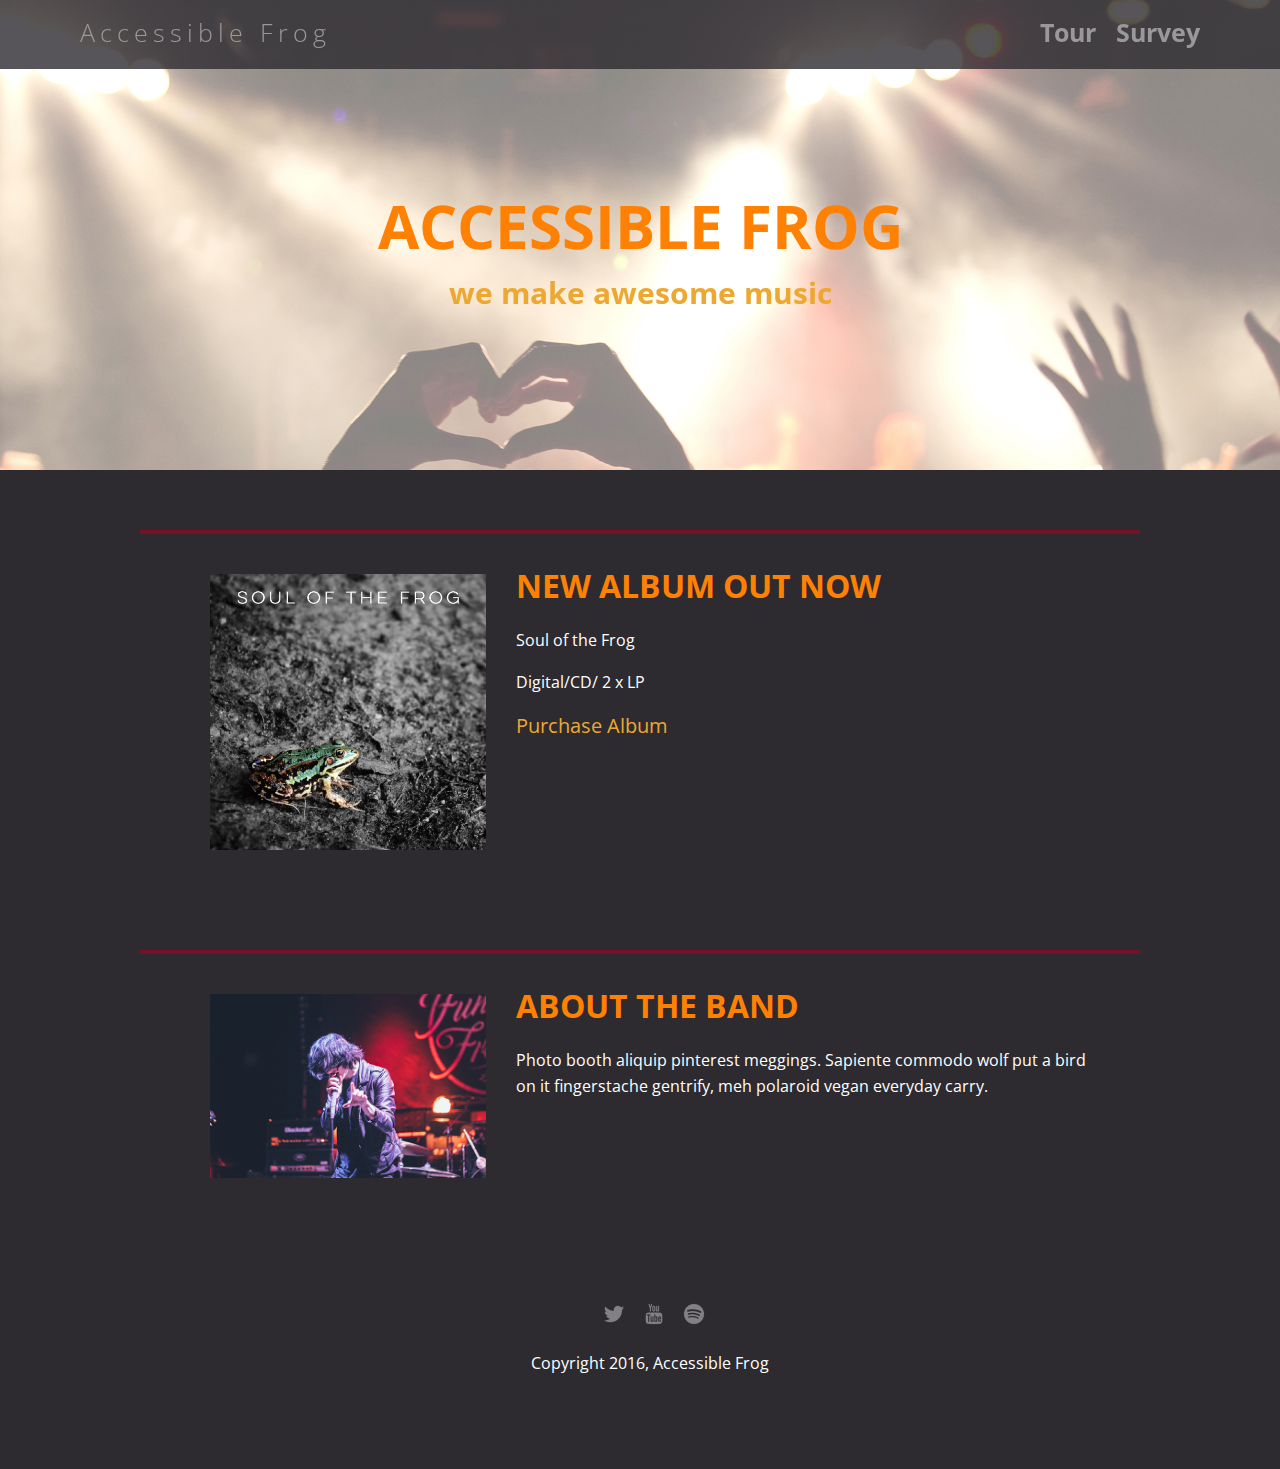
<file: accessibility_refactor/index.html>
<!doctype html>
<html lang="en">
  <head>
      <meta charset="utf-8">
      <link href="css/styles.css" rel="stylesheet" type="text/css" />
      <meta name="viewport" content="width=device-width, initial-scale=1, maximum-scale=1, user-scalable=0"/>
      <link href='https://fonts.googleapis.com/css?family=Open+Sans:400,300,600' rel='stylesheet' type='text/css'>
      <title>Accessible Frog</title>
  </head>

  <body>
    <div class="main-nav">
      <ul class="nav">
        <li class="name"><a href="#">Accessible Frog</a></li>
        <li><a href="tour.html">Tour</a></li>
        <li><a href="survey.html">Survey</a></li>
      </ul>
    </div>

    <header role="banner">
      <h1 class="main-header">ACCESSIBLE FROG</h1>
      <h2 class="secondary-header">we make awesome music</h2>
    </header>

    <main role="main">
      <div class="card">
        <div class="flex">
          <img class="photo" src= "img/soul_of_the_frog.jpg" alt="Soul of the Frog Album">
          <div class="information">
            <h1>New album out now</h1>
            <p>Soul of the Frog</p>
            <p>Digital/CD/ 2 x LP</p>
            <a href="#" class="buy">Purchase Album</a>
          </div>
        </div>
      </div>

      <div class="card">
        <div class="flex">
          <img class="photo" src= "img/lead_singer.jpg" alt="Lead Singer">
          <div class="information">
            <h1>About the band</h1>
            <p>Photo booth aliquip pinterest meggings. Sapiente commodo wolf put a bird on it fingerstache gentrify, meh polaroid vegan everyday carry.</p>
          </div>
        </div>
      </div>
    </main>

    <footer role="contentinfo">
      <ul>
        <li><a href="#" class="social twitter"><img src= "img/twitter-32.png" alt="Twitter Icon"></a></li>
        <li><a href="#" class="social youtube"><img src= "img/youtube-32.png" alt="YouTube Icon"></a></li>
        <li><a href="#" class="social spotify"><img src= "img/spotify-32.png" alt="Spotify Icon"></a></li>
      </ul>
      <p class="copyright">Copyright 2016, Accessible Frog</p>
    </footer>

  </body>
</html>
</file>
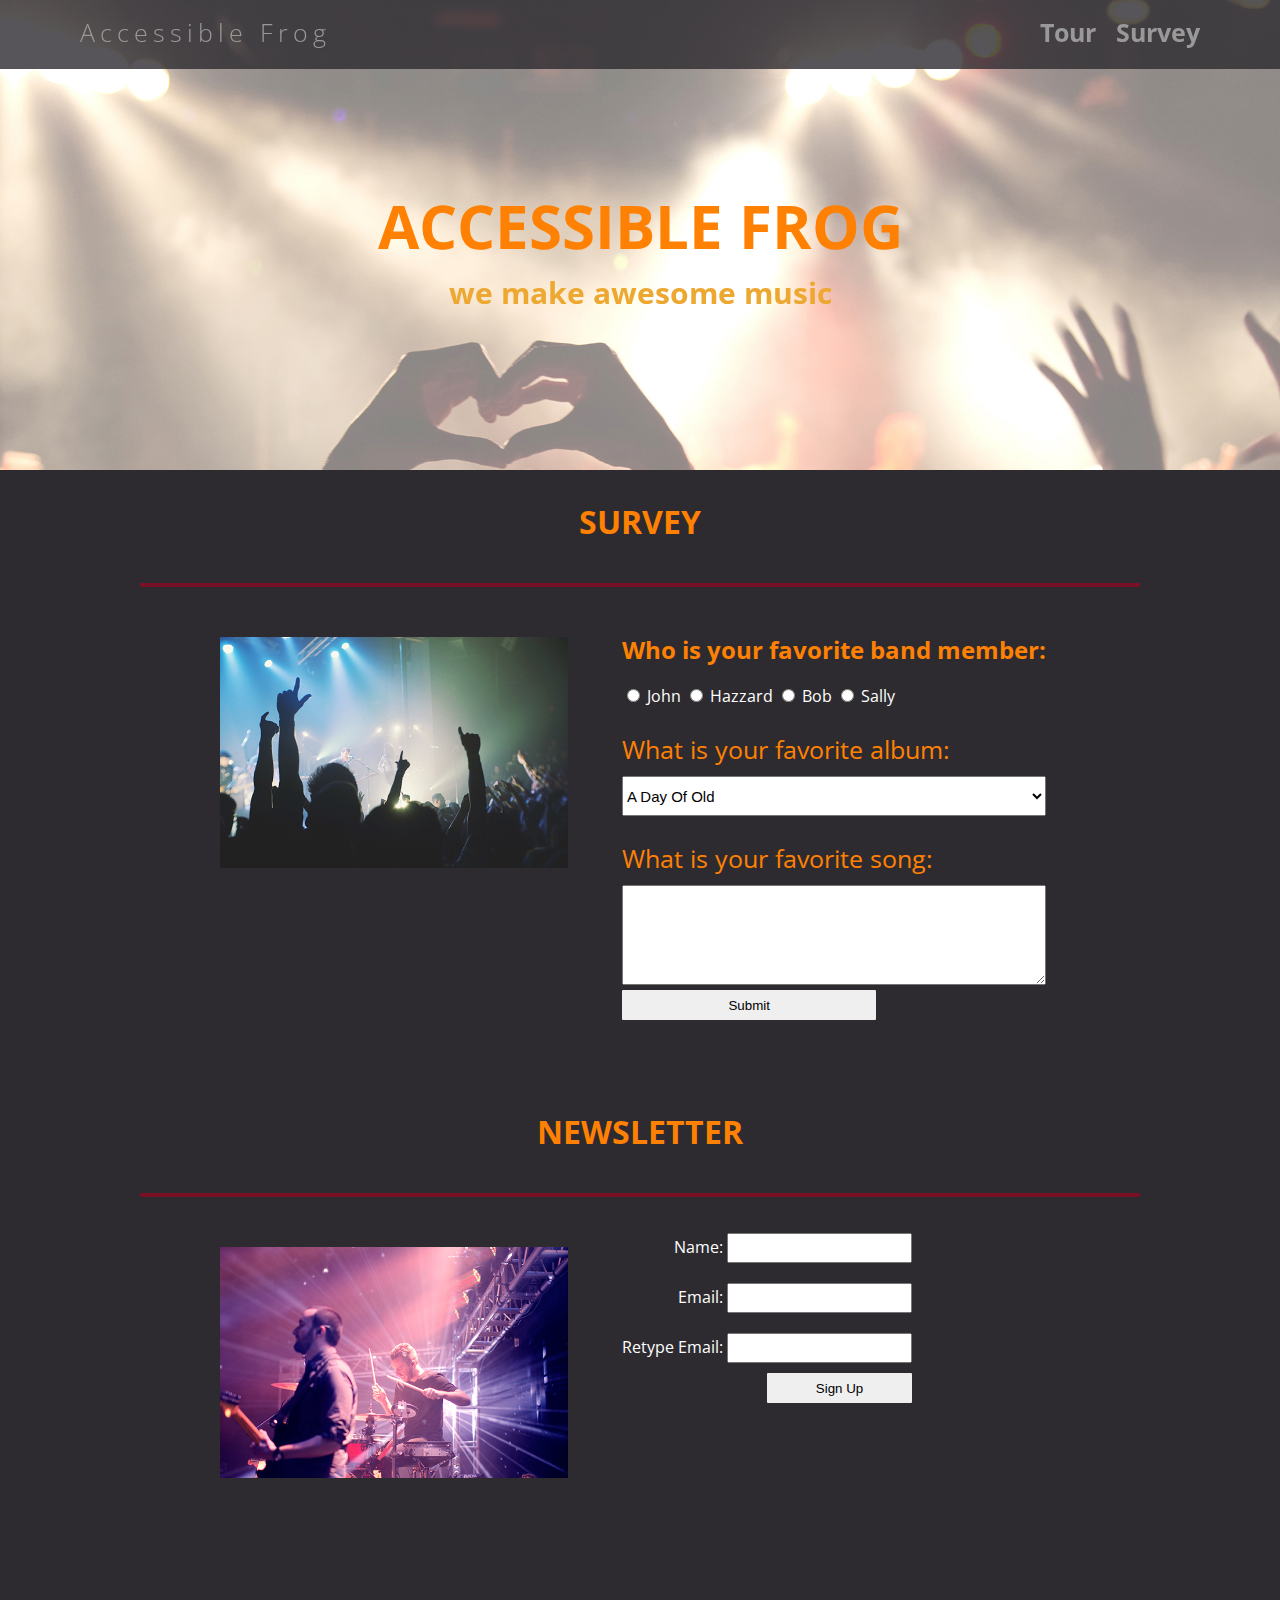
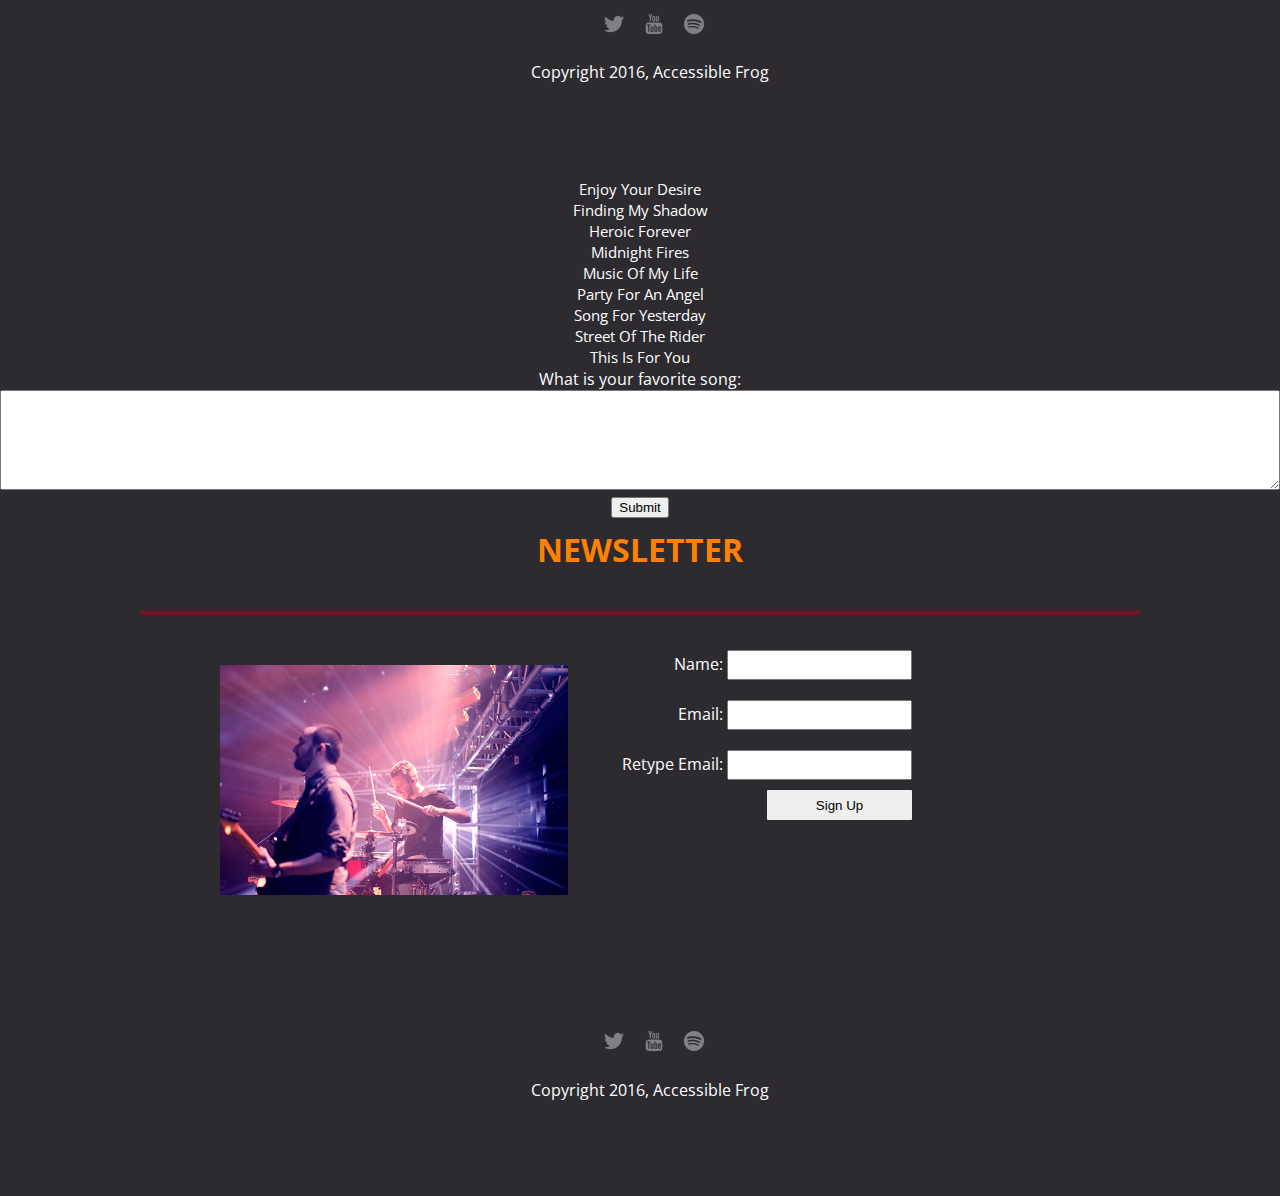
<file: accessibility_refactor/survey.html>
<!doctype html>
<html lang="en">
  <head>
    <meta charset="utf-8">
    <link href="css/styles.css" rel="stylesheet" type="text/css" />
    <link href="css/survey.css" rel="stylesheet" type="text/css" />
    <meta name="viewport" content="width=device-width, initial-scale=1, maximum-scale=1, user-scalable=0"/>
    <link href='https://fonts.googleapis.com/css?family=Open+Sans:400,300,600' rel='stylesheet' type='text/css'>
    <title>Accessible Frog</title>
  </head>

  <body>
    <div class="main-nav">
      <ul class="nav">
        <li class="name"><a href="index.html">Accessible Frog</a></li>
        <li><a href="tour.html">Tour</a></li>
        <li><a href="#">Survey</a></li>
      </ul>
    </div>

     <header role="banner">
       <h1 class="main-header">ACCESSIBLE FROG</h1>
       <h2 class="secondary-header">we make awesome music</h2>
    </header>

    <main role="main">
      <h1>Survey</h1>
      <div class="card">
        <div class="flex">
          <img class="photo" src= "img/concert01.jpg" alt="Concert">
          <div class="container">
            <form class ="survey" role="form">
             <fieldset>
                <legend>We want to hear your opinion about Accessible Frog!</legend>
                <h2>Who is your favorite band member:</h2>
                <input type="radio" name="radio" id="john" value="John">
                  <label for="john">John</label>
                <input type="radio" name="radio" id="hazzard" value="Hazzard">
                  <label for="hazzard">Hazzard</label>
                <input type="radio" name="radio" id="bob" value="Bob">
                  <label for="bob">Bob</label>
                <input type="radio" name="radio" id="sally" value="Sally">
                  <label for="sally">Sally</label>
              

               <label for="albums">What is your favorite album:</label>
                <select id="albums" name="select">
                  <option value="2">A Day Of Old</option>
                  <option value="4">Diamond Fireworks</option>
                  <option value="5">Enjoy Your Desire</option>
                  <option value="3">Finding My Shadow</option>
                  <option value="9">Heroic Forever</option>
                  <option value="10">Midnight Fires</option>
                  <option value="7">Music Of My Life</option>
                  <option value="1">Party For An Angel</option>
                  <option value="8">Song For Yesterday</option>
                  <option value="11">Street Of The Rider</option>
                  <option value="6">This Is For You</option>
                </select>

               <label for="songs">What is your favorite song:</label>
                 <textarea id="songs" name="songs"></textarea>
                 <button type="submit" value="Submit">Submit</button>
            </fieldset>
            </form>
          </div>
        </div>
      </div>
      <h1>Newsletter</h1>
      <div class="card">
        <div class="flex">
          <img class="photo" src= "img/the_band.jpg" alt="The Band">
            <div class="container">
              <form class="newsletter" role="form">
                <fieldset>
                  <legend>Your Contact information</legend>
                    <label for="name">Name: </label><input type ="text" name="textfield" id="name"><br>
                    <label for="email">Email: </label><input type ="email" name="textfield" id="email"><br>
                    <label for="email-retype">Retype Email: </label><input type ="email" name="textfield" id="email-retype"><br>
                  <button type="submit" value="Sign Up">Sign Up</button>
                </fieldset>
              </form>
            </div>
        </div>
      </div>
    </main>

    <footer role="contentinfo">
      <ul>
        <li><a href="#" class="social twitter"><img src= "img/twitter-32.png" alt="Twitter Icon"></a></li>
        <li><a href="#" class="social youtube"><img src= "img/youtube-32.png" alt="YouTube Icon"></a></li>
        <li><a href="#" class="social spotify"><img src= "img/spotify-32.png" alt="Spotify Icon"></a></li>
      </ul>
      <p class="copyright">Copyright 2016, Accessible Frog</p>
    </footer>
  </body>
</html>

                  <option value="5">Enjoy Your Desire</option>
                  <option value="3">Finding My Shadow</option>
                  <option value="9">Heroic Forever</option>
                  <option value="10">Midnight Fires</option>
                  <option value="7">Music Of My Life</option>
                  <option value="1">Party For An Angel</option>
                  <option value="8">Song For Yesterday</option>
                  <option value="11">Street Of The Rider</option>
                  <option value="6">This Is For You</option>
                </select>

               <label for="songs">What is your favorite song:</label>
                 <textarea id="songs" name="songs"></textarea>
                 <button type="submit" value="Submit">Submit</button>
            </form>
          </div>
        </div>
      </div>
      <h1>Newsletter</h1>
      <div class="card">
        <div class="flex">
          <img class="photo" src= "img/the_band.jpg" alt="The Band">
            <div class="container">
              <form class="newsletter" role="form">
                <fieldset>
                  <legend>Your Contact information</legend>
                    <label for="name">Name: </label><input type ="text" name="textfield" id="name"><br>
                    <label for="email">Email: </label><input type ="email" name="textfield" id="mail"><br>
                    <label for="email-retype">Retype Email: </label><input type ="email" name="textfield" id="email-retype"><br>
                  <button type="submit" value="Sign Up">Sign Up</button>
                </fieldset>
              </form>
            </div>
        </div>
      </div>
    </main>

    <footer role="contentinfo">
      <ul>
        <li><a href="#" class="social twitter"><img src= "img/twitter-32.png" alt="Twitter Icon"></a></li>
        <li><a href="#" class="social youtube"><img src= "img/youtube-32.png" alt="YouTube Icon"></a></li>
        <li><a href="#" class="social spotify"><img src= "img/spotify-32.png" alt="Spotify Icon"></a></li>
      </ul>
      <p class="copyright">Copyright 2016, Accessible Frog</p>
    </footer>
  </body>
</html>
</file>
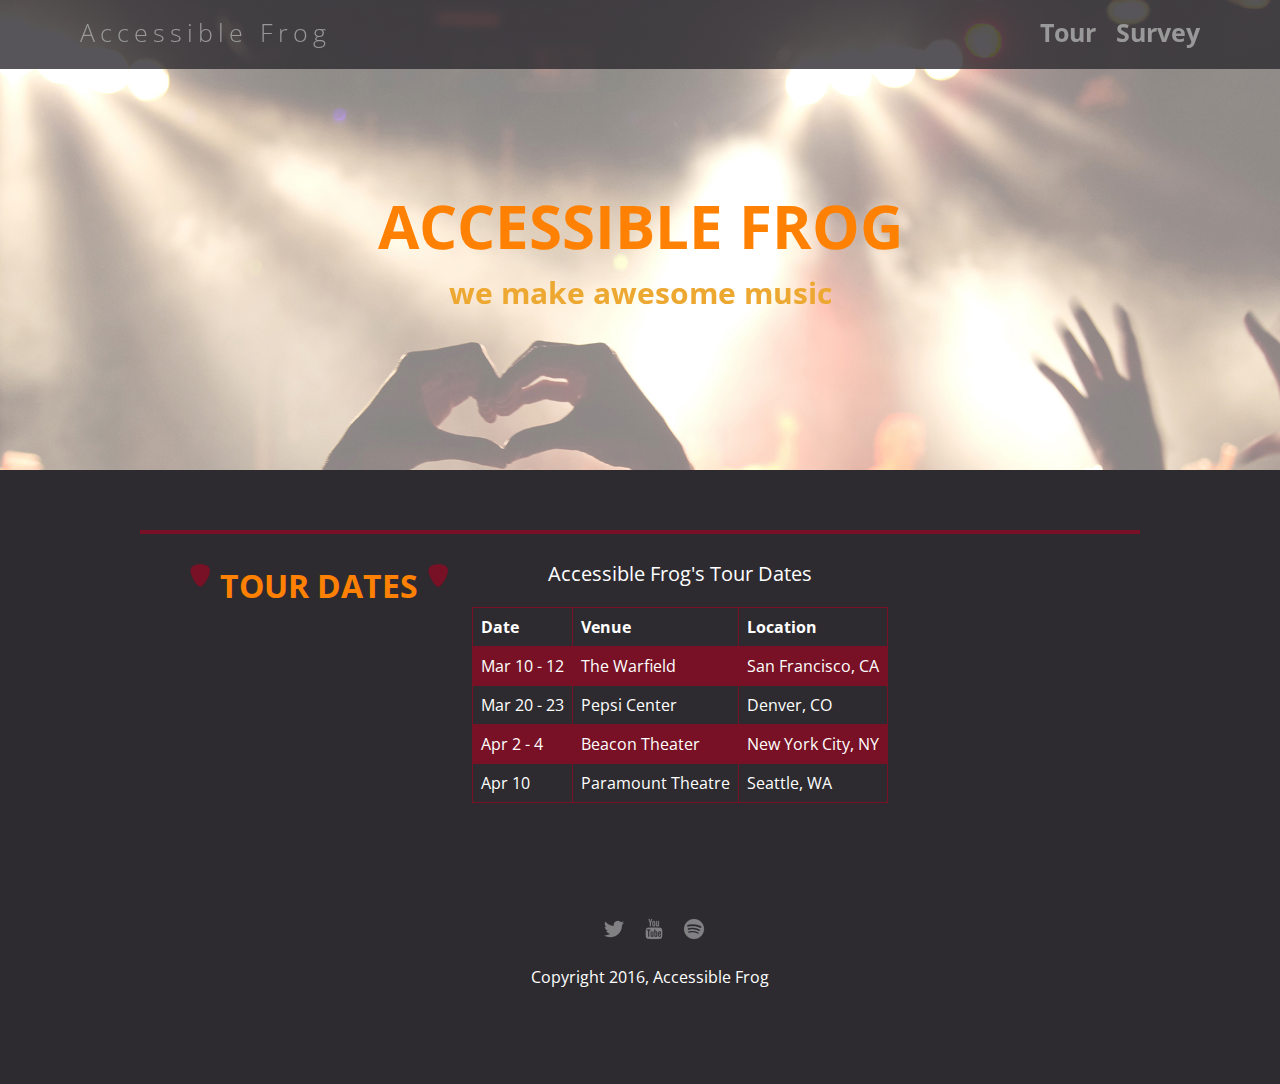
<file: accessibility_refactor/tour.html>
<!doctype html>
<html lang="en">
  <head>
      <meta charset="utf-8">
      <link href="css/styles.css" rel="stylesheet" type="text/css" />
      <link href="css/tour.css" rel="stylesheet" type="text/css" />
      <meta name="viewport" content="width=device-width, initial-scale=1, maximum-scale=1, user-scalable=0"/>
      <link href='https://fonts.googleapis.com/css?family=Open+Sans:400,300,600' rel='stylesheet' type='text/css'>
      <title>Accessible Frog</title>
  </head>

  <body>
    <div class="main-nav">
      <ul class="nav">
        <li class="name"><a href="index.html">Accessible Frog</a></li>
        <li><a href="#">Tour</a></li>
        <li><a href="survey.html">Survey</a></li>
      </ul>
    </div>

      <header role="banner">
        <h1 class="main-header">ACCESSIBLE FROG</h1>
        <h2 class="secondary-header">we make awesome music</h2>
    </header>

    <main role="main">
      <div class="card">
        <div class="flex">
          <img class="pick" src= "img/guitar_pick.png" alt="">
          <h1>Tour Dates</h1>
          <img class="pick" src= "img/guitar_pick.png" alt="">
          

          <fieldset>
            <table>
            <caption>Accessible Frog's Tour Dates</caption>
              <tr>
                <th scope="col">Date</th>
                <th scope="col">Venue</th>
                <th scope="col">Location</th>
              </tr>
              <tr>
                <td>Mar 10 - 12</td>
                <td>The Warfield</td>
                <td>San Francisco, CA</td>
              </tr>
              <tr>
                <td>Mar 20 - 23</td>
                <td>Pepsi Center</td>
                <td>Denver, CO</td>
              </tr>
              <tr>
                <td>Apr 2 - 4</td>
                <td>Beacon Theater</td>
                <td>New York City, NY</td>
              </tr>
              <tr>
                <td>Apr 10</td>
                <td>Paramount Theatre</td>
                <td>Seattle, WA</td>
              </tr>
              
            </table>
          </fieldset>
        </div>
      </div>
    </main>
    
    <footer role="contentinfo">
      <ul>
        <li><a href="#" class="social twitter"><img src= "img/twitter-32.png" alt="Twitter Icon"></a></li>
        <li><a href="#" class="social youtube"><img src= "img/youtube-32.png" alt="YouTube Icon"></a></li>
        <li><a href="#" class="social spotify"><img src= "img/spotify-32.png" alt="Spotify Icon"></a></li>
      </ul>
      <p class="copyright">Copyright 2016, Accessible Frog</p>
    </footer>
  </body>
</html>
</file>
<file: accessibility_refactor/css/styles.css>
/* Global Layout Set-up */
* {
  box-sizing: border-box;
}

body {
  margin: 0;
  padding: 0;
  text-align: center;
  font-family: 'Open Sans', sans-serif;
  color: white;
  background: #2d2b30;
}

/* Link Styles */

a {
  text-decoration: none;
  color: #999;
}

a:hover {
  color: #999;
}


legend {
  display: none;
}

/* Section Styles */

.main-nav {
  width: 100%;
  background: rgba(45, 43, 48, 0.8);
  min-height: 30px;
  padding: 10px;
  position: fixed;
  text-align: center;
}

.nav {
  display: flex;
  justify-content: space-around;
  font-weight: 700;
  list-style-type: none;
  margin: 0 auto;
  padding: 0;
}

.nav .name {
  display: block;
  margin-right: auto;
  color: #FF8103;
  letter-spacing: 5px;
  font-size: 25px;
}

.nav li {
  padding: 5px 10px 10px 10px;
  font-size: 25px;
}

.nav a {
  transition: all .5s;
}

.nav a:hover {
  color: #EDA832;
}

header {
  text-align: center;
  background: url('../img/concert02_no_text.jpg') no-repeat top center ;
  background-size: cover;
  overflow: hidden;
  padding-top: 60px;
  height: 350px;
}

.main-header {
  position: relative;
  top: 115px;
  font-size: 60px
}

.secondary-header {
  position: relative;
  top: 80px;
  font-size: 30px;
  color:#EDA832;
}

.name{
  font-weight: 300;
}

.card {
  margin: 30px;
  padding: 20px 40px 40px;
  text-align: left;
  border-top: 4px solid #781125;
  clear: both;
}

.card:hover {
  border-color: #EDA832;
}

.photo{
  display: block;
  width: 200px;
  height: 0%;
  margin: 0 auto;
}

.information {
  width: 100%;
  text-align: center;
}

.buy {
  font-size: 20px;
  color: #EDA832;
}

h1{
  font-size: 2em;
  text-transform: uppercase;
  color: #FF8103;
  margin-top: 10px;
}

/* Footer styles */

footer {
  width: 100%;
  min-height: 30px;
  padding: 20px 0 40px 20px;
}

footer .copyright {
  top: -8px;
  font-size: .75em;
}

footer ul {
  list-style-type: none;
  margin: 0;
  padding: 0;
}

footer ul li {
  display: inline-block;
}

footer li::first-line {
  display: none;
}

a.social {
  display: inline-block;
  margin-left: 5px;
  width: 30px;
  height: 30px;
  background-size: 30px 30px;
  opacity: .4;
  transition: all .5s;
}


a.social:hover {
  opacity: 1;
}
.clearfix {
  clear: both;
}

table {
    border-collapse: collapse;
    width: 100%;
}

td, th {
    border: 1px solid #781125;
    text-align: left;
    padding: 8px;
}

tr:nth-child(even) {
    background-color: #781125;
}

fieldset {
    border: 0;
}

/* Styles for larger screens */
@media screen and (min-width: 840px) {

  .flex {
    display: -ms-flexbox;      /* TWEENER - IE 10 */
    display: flex;
    max-width: 1200px;
    -ms-flex-pack: distribute;
  }

  header {
    min-height: 470px;
  }

  .nav {
    max-width: 1200px;
    padding: 0 30px;
  }


  main {
    padding-top: 20px;
  }

  main p {
    line-height: 1.6em;
  }

  .card{
    margin: 40px auto;
    padding: 20px 40px 40px;
    width: 80%;
    max-width: 1000px;
  }

  .photo{
    width: 30%;
    margin: 20px 30px;
  }

  .information{
    text-align: left;
  }

  footer {
    font-size: 1.3em;
    max-width: 1200px;
    margin: 40px auto;
  }
}
</file>
<file: accessibility_refactor/css/survey.css>
/* Survey page styles */

.photo{
  width: 60%;
  padding: 10px;
}

form {
  margin: 0 auto;
  text-align: left;
  display: inline-block;
}

textarea:focus,
input:focus {
  background-color: #D4D4D4;
}

textarea {
  width: 100%;
  height: 100px;
}

select,
option {
  font-size: 15px;
}

#albums {
  width: 100%;
  height: 40px;
}

.survey h2 {
  color: #FF8103;
}

.survey label:nth-of-type(5),
label:nth-of-type(6) {
    padding-top: 25px;
    padding-bottom: 10px;
    padding-left: 0;
    display: block;
}

.survey label:nth-of-type(1n+5){
  color: #FF8103;
  font-size: 25px;
}

.survey button {
  width: 60%;
  height: 30px;
  border-radius: 1px;
  border: none;
  outline: none;
  cursor: pointer;
}

.newsletter button:active,
.survey button:active {
  background-color: #BFBFBF;
}

.newsletter input {
  margin: 10px 0;
  height: 30px;
}

.newsletter button {
  width: 50%;
  height: 30px;
  border-radius: 1px;
  border: none;
  outline: none;
  cursor: pointer;
}

.container{
  text-align: center;
}
.newsletter{
  text-align: right;

}


/* Styles for larger screens */
@media screen and (min-width: 840px) {
  .photo{
    width: 40%;
  }
}
</file>
<file: accessibility_refactor/css/tour.css>
/* Tour page styles */

.heading{
  display: inline-block;
  margin: 0;
}

.pick{
  width: 40px;
  height: 0%;
  padding: 10px;
}

caption {
	padding-bottom: 20px;
	font-size: 20px;
}
</file>
